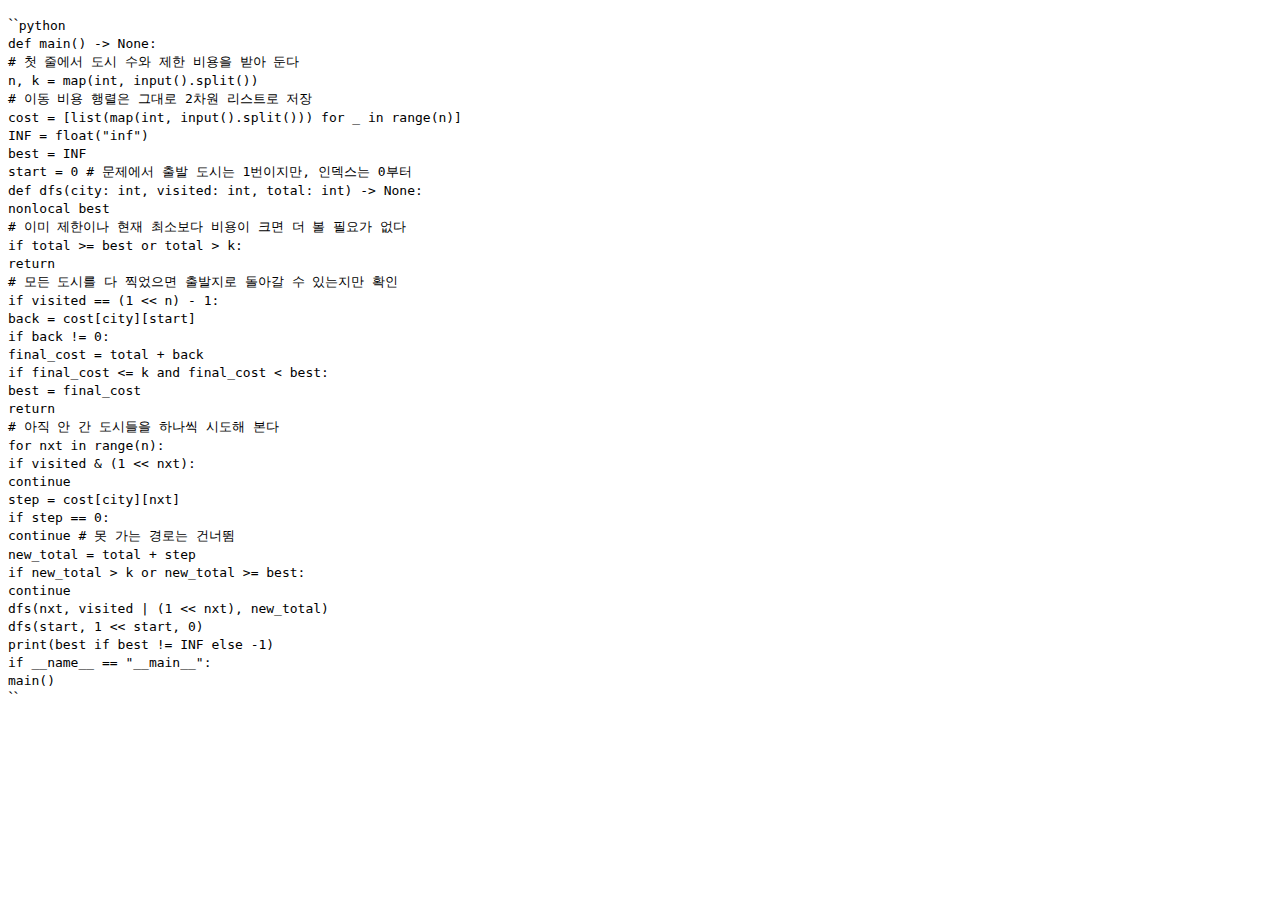
<file: tests/document.html>
<!DOCTYPE html>
<html>
<head>
    <meta charset="UTF-8">
    <title>Document</title>
</head>
<body>
    <p>``<code>python<br>def main() -> None:<br>    # 첫 줄에서 도시 수와 제한 비용을 받아 둔다<br>    n, k = map(int, input().split())<br>    # 이동 비용 행렬은 그대로 2차원 리스트로 저장<br>    cost = [list(map(int, input().split())) for _ in range(n)]<br>    INF = float("inf")<br>    best = INF<br>    start = 0  # 문제에서 출발 도시는 1번이지만, 인덱스는 0부터<br>    def dfs(city: int, visited: int, total: int) -> None:<br>        nonlocal best<br>        # 이미 제한이나 현재 최소보다 비용이 크면 더 볼 필요가 없다<br>        if total >= best or total > k:<br>            return<br>        # 모든 도시를 다 찍었으면 출발지로 돌아갈 수 있는지만 확인<br>        if visited == (1 << n) - 1:<br>            back = cost[city][start]<br>            if back != 0:<br>                final_cost = total + back<br>                if final_cost <= k and final_cost < best:<br>                    best = final_cost<br>            return<br>        # 아직 안 간 도시들을 하나씩 시도해 본다<br>        for nxt in range(n):<br>            if visited & (1 << nxt):<br>                continue<br>            step = cost[city][nxt]<br>            if step == 0:<br>                continue  # 못 가는 경로는 건너뜀<br>            new_total = total + step<br>            if new_total > k or new_total >= best:<br>                continue<br>            dfs(nxt, visited | (1 << nxt), new_total)<br>    dfs(start, 1 << start, 0)<br>    print(best if best != INF else -1)<br>if __name__ == "__main__":<br>    main()<br></code>``</p>
</body>
</html>
</file>
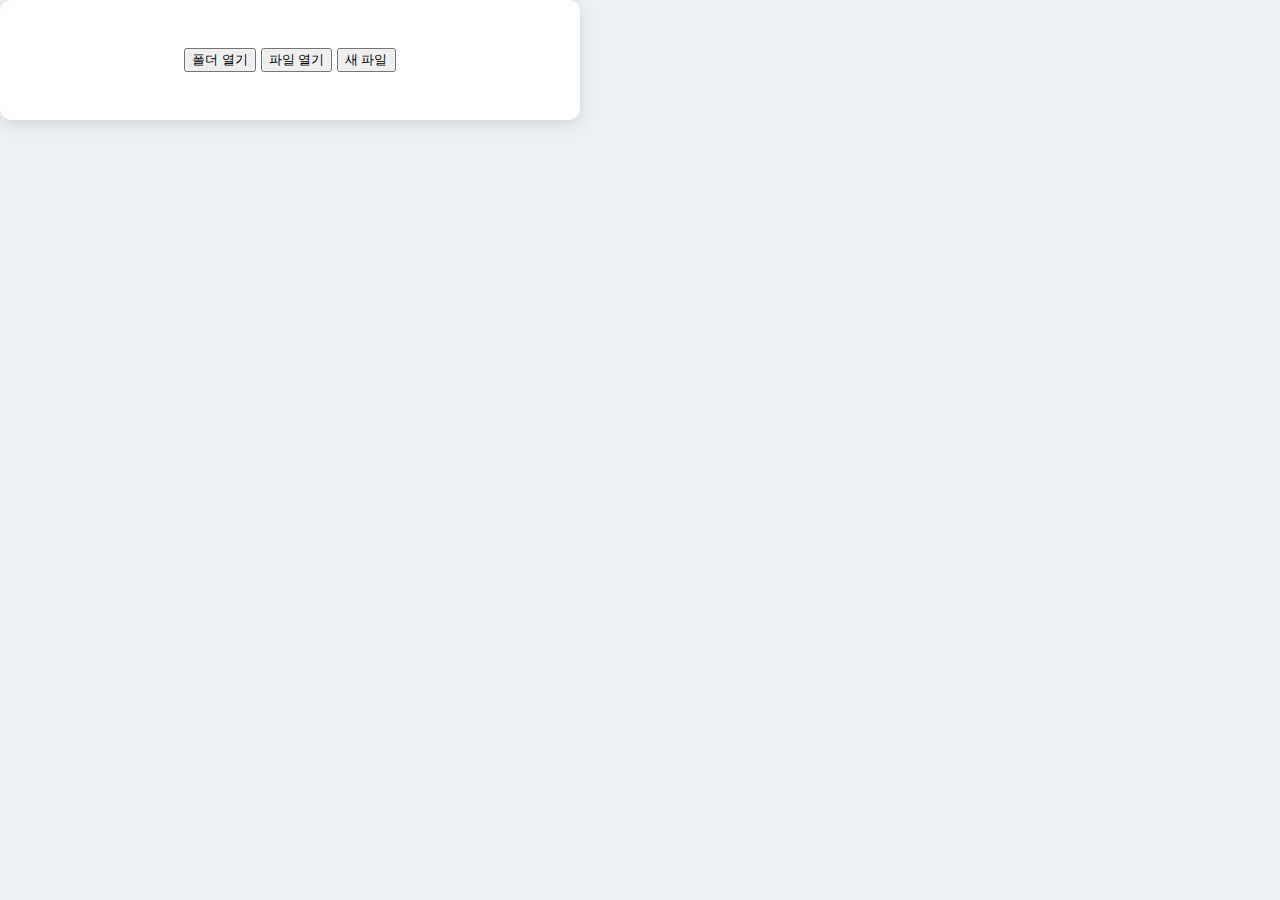
<file: src/ui/welcome.html>
<!DOCTYPE html>
<html lang="ko">

<head>
    <meta charset="UTF-8">
    <meta name="viewport" content="width=device-width, initial-scale=1.0">
    <title>Welcome to Saekim</title>
    <link rel="stylesheet" href="css/welcome.css">
    <script src="qrc:///qtwebchannel/qwebchannel.js"></script>
</head>

<body>
    <div class="welcome-screen">
        <div class="welcome-card" id="welcome-card">
            <div class="button-container">
                <button id="btn-open-folder" class="btn btn-primary">
                    <span class="icon" id="icon-open-folder"></span> 폴더 열기
                </button>
                <button id="btn-open-file" class="btn btn-secondary">
                    <span class="icon" id="icon-open-file"></span> 파일 열기
                </button>
                <button id="btn-new-file" class="btn btn-secondary">
                    <span class="icon" id="icon-new-file"></span> 새 파일
                </button>
            </div>
        </div>
    </div>

    <script>
        let backend = null;

        // Initialize QWebChannel
        new QWebChannel(qt.webChannelTransport, function (channel) {
            backend = channel.objects.backend;
        });

        // Button Event Listeners
        document.getElementById('btn-open-folder').addEventListener('click', () => {
            if (backend) backend.open_folder_dialog();
        });

        document.getElementById('btn-open-file').addEventListener('click', () => {
            if (backend) backend.open_file_dialog();
        });

        document.getElementById('btn-new-file').addEventListener('click', () => {
            if (backend) backend.new_file();
        });

        // Icon Update Function
        function updateIcons(icons) {
            if (icons.open_folder) document.getElementById('icon-open-folder').innerHTML = icons.open_folder;
            if (icons.open_file) document.getElementById('icon-open-file').innerHTML = icons.open_file;
            if (icons.new_file) document.getElementById('icon-new-file').innerHTML = icons.new_file;
        }

        // Theme Update Function (called from Python)
        function updateTheme(themeData) {
            const root = document.documentElement;

            // Set colors based on theme data
            if (themeData.is_dark) {
                root.style.setProperty('--bg-color', '#2E3440');
                root.style.setProperty('--card-bg', 'transparent'); // Transparent as requested
                root.style.setProperty('--text-color', '#ECEFF4');
                root.style.setProperty('--btn-primary-bg', '#88C0D0');
                root.style.setProperty('--btn-primary-text', '#2E3440');
                root.style.setProperty('--btn-secondary-bg', '#434C5E');
                root.style.setProperty('--btn-secondary-text', '#ECEFF4');
            } else {
                root.style.setProperty('--bg-color', '#FFFFFF');
                root.style.setProperty('--card-bg', 'transparent');
                root.style.setProperty('--text-color', '#24292F');
                root.style.setProperty('--btn-primary-bg', '#0969DA');
                root.style.setProperty('--btn-primary-text', '#FFFFFF');
                root.style.setProperty('--btn-secondary-bg', '#F6F8FA');
                root.style.setProperty('--btn-secondary-text', '#24292F');
            }

            // Override with specific theme colors if needed
            if (themeData.name === 'Nord') {
                root.style.setProperty('--bg-color', '#2E3440');
                root.style.setProperty('--btn-primary-bg', '#88C0D0');
                root.style.setProperty('--btn-primary-text', '#2E3440');
            } else if (themeData.name === 'GitHub Primer') { // Black
                root.style.setProperty('--bg-color', '#0D1117');
                root.style.setProperty('--btn-primary-bg', '#238636');
                root.style.setProperty('--btn-primary-text', '#FFFFFF');
            } else if (themeData.name === 'White') { // Paper
                root.style.setProperty('--bg-color', '#FFFFFF');
                root.style.setProperty('--btn-primary-bg', '#2196F3');
                root.style.setProperty('--btn-primary-text', '#FFFFFF');
            } else if (themeData.name === 'Catppuccin Mocha') {
                root.style.setProperty('--bg-color', '#1E1E2E');
                root.style.setProperty('--btn-primary-bg', '#89B4FA');
                root.style.setProperty('--btn-primary-text', '#1E1E2E');
            }
        }
    </script>
</body>

</html>
</file>
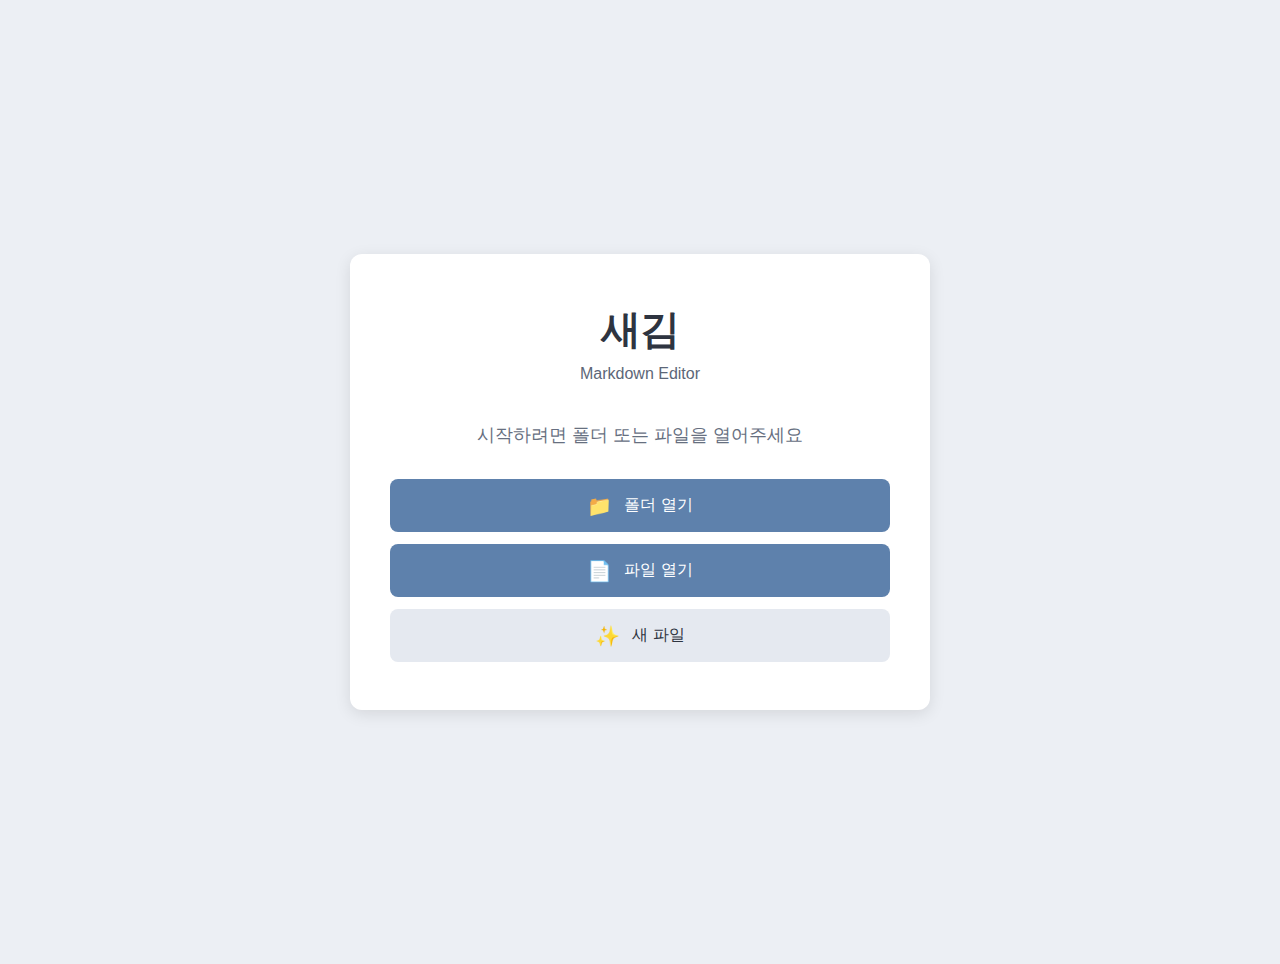
<file: src/ui/components/welcome_screen.html>
<!DOCTYPE html>
<html>
<head>
    <meta charset="UTF-8">
    <link rel="stylesheet" href="../css/welcome.css">
</head>
<body>
    <div class="welcome-container">
        <div class="welcome-card">
            <div class="welcome-header">
                <h1 class="welcome-title">새김</h1>
                <p class="welcome-subtitle">Markdown Editor</p>
            </div>

            <div class="welcome-content">
                <p class="welcome-message">시작하려면 폴더 또는 파일을 열어주세요</p>

                <div class="welcome-actions">
                    <button id="btn-open-folder" class="welcome-button primary">
                        <span class="button-icon">📁</span>
                        <span class="button-text">폴더 열기</span>
                    </button>

                    <button id="btn-open-file" class="welcome-button primary">
                        <span class="button-icon">📄</span>
                        <span class="button-text">파일 열기</span>
                    </button>

                    <button id="btn-new-file" class="welcome-button secondary">
                        <span class="button-icon">✨</span>
                        <span class="button-text">새 파일</span>
                    </button>
                </div>
            </div>
        </div>
    </div>
</body>
</html>
</file>
<file: src/ui/css/welcome.css>
/* Welcome Screen Styles */

body {
    margin: 0;
    padding: 0;
    font-family: -apple-system, BlinkMacSystemFont, 'Segoe UI', 'Noto Sans KR', sans-serif;
    background: var(--bg-primary, #2e3440);
    color: var(--text-primary, #d8dee9);
    overflow: hidden;
}

.welcome-container {
    display: flex;
    justify-content: center;
    align-items: center;
    min-height: 100vh;
    padding: 2rem;
}

.welcome-card {
    background: var(--bg-secondary, #3b4252);
    border-radius: 12px;
    padding: 3rem 2.5rem;
    max-width: 500px;
    width: 100%;
    box-shadow: 0 8px 24px rgba(0, 0, 0, 0.3);
    text-align: center;
}

.welcome-header {
    margin-bottom: 2.5rem;
}

.welcome-title {
    font-size: 2.5rem;
    font-weight: 700;
    margin: 0 0 0.5rem 0;
    color: var(--text-primary, #eceff4);
    letter-spacing: -0.5px;
}

.welcome-subtitle {
    font-size: 1rem;
    margin: 0;
    color: var(--text-secondary, #88c0d0);
    font-weight: 400;
    opacity: 0.9;
}

.welcome-content {
    display: flex;
    flex-direction: column;
    gap: 2rem;
}

.welcome-message {
    font-size: 1.125rem;
    color: var(--text-secondary, #d8dee9);
    margin: 0;
    opacity: 0.85;
}

.welcome-actions {
    display: flex;
    flex-direction: column;
    gap: 0.75rem;
}

.welcome-button {
    display: flex;
    align-items: center;
    justify-content: center;
    gap: 0.75rem;
    padding: 1rem 1.5rem;
    border: none;
    border-radius: 8px;
    font-size: 1rem;
    font-weight: 500;
    cursor: pointer;
    transition: all 0.2s ease;
    font-family: inherit;
}

.welcome-button.primary {
    background: var(--accent-primary, #5e81ac);
    color: white;
}

.welcome-button.primary:hover {
    background: var(--accent-hover, #81a1c1);
    transform: translateY(-1px);
    box-shadow: 0 4px 12px rgba(94, 129, 172, 0.3);
}

.welcome-button.primary:active {
    transform: translateY(0);
}

.welcome-button.secondary {
    background: var(--bg-tertiary, #434c5e);
    color: var(--text-primary, #eceff4);
}

.welcome-button.secondary:hover {
    background: var(--bg-hover, #4c566a);
    transform: translateY(-1px);
}

.welcome-button.secondary:active {
    transform: translateY(0);
}

.button-icon {
    font-size: 1.25rem;
    line-height: 1;
}

.button-text {
    font-size: 1rem;
}

/* Light theme support */
@media (prefers-color-scheme: light) {
    body {
        --bg-primary: #eceff4;
        --bg-secondary: #ffffff;
        --bg-tertiary: #e5e9f0;
        --bg-hover: #d8dee9;
        --text-primary: #2e3440;
        --text-secondary: #4c566a;
        --accent-primary: #5e81ac;
        --accent-hover: #81a1c1;
    }

    .welcome-card {
        box-shadow: 0 4px 16px rgba(0, 0, 0, 0.1);
    }
}

/* Responsive design */
@media (max-width: 600px) {
    .welcome-card {
        padding: 2rem 1.5rem;
    }

    .welcome-title {
        font-size: 2rem;
    }

    .welcome-message {
        font-size: 1rem;
    }
}
</file>
